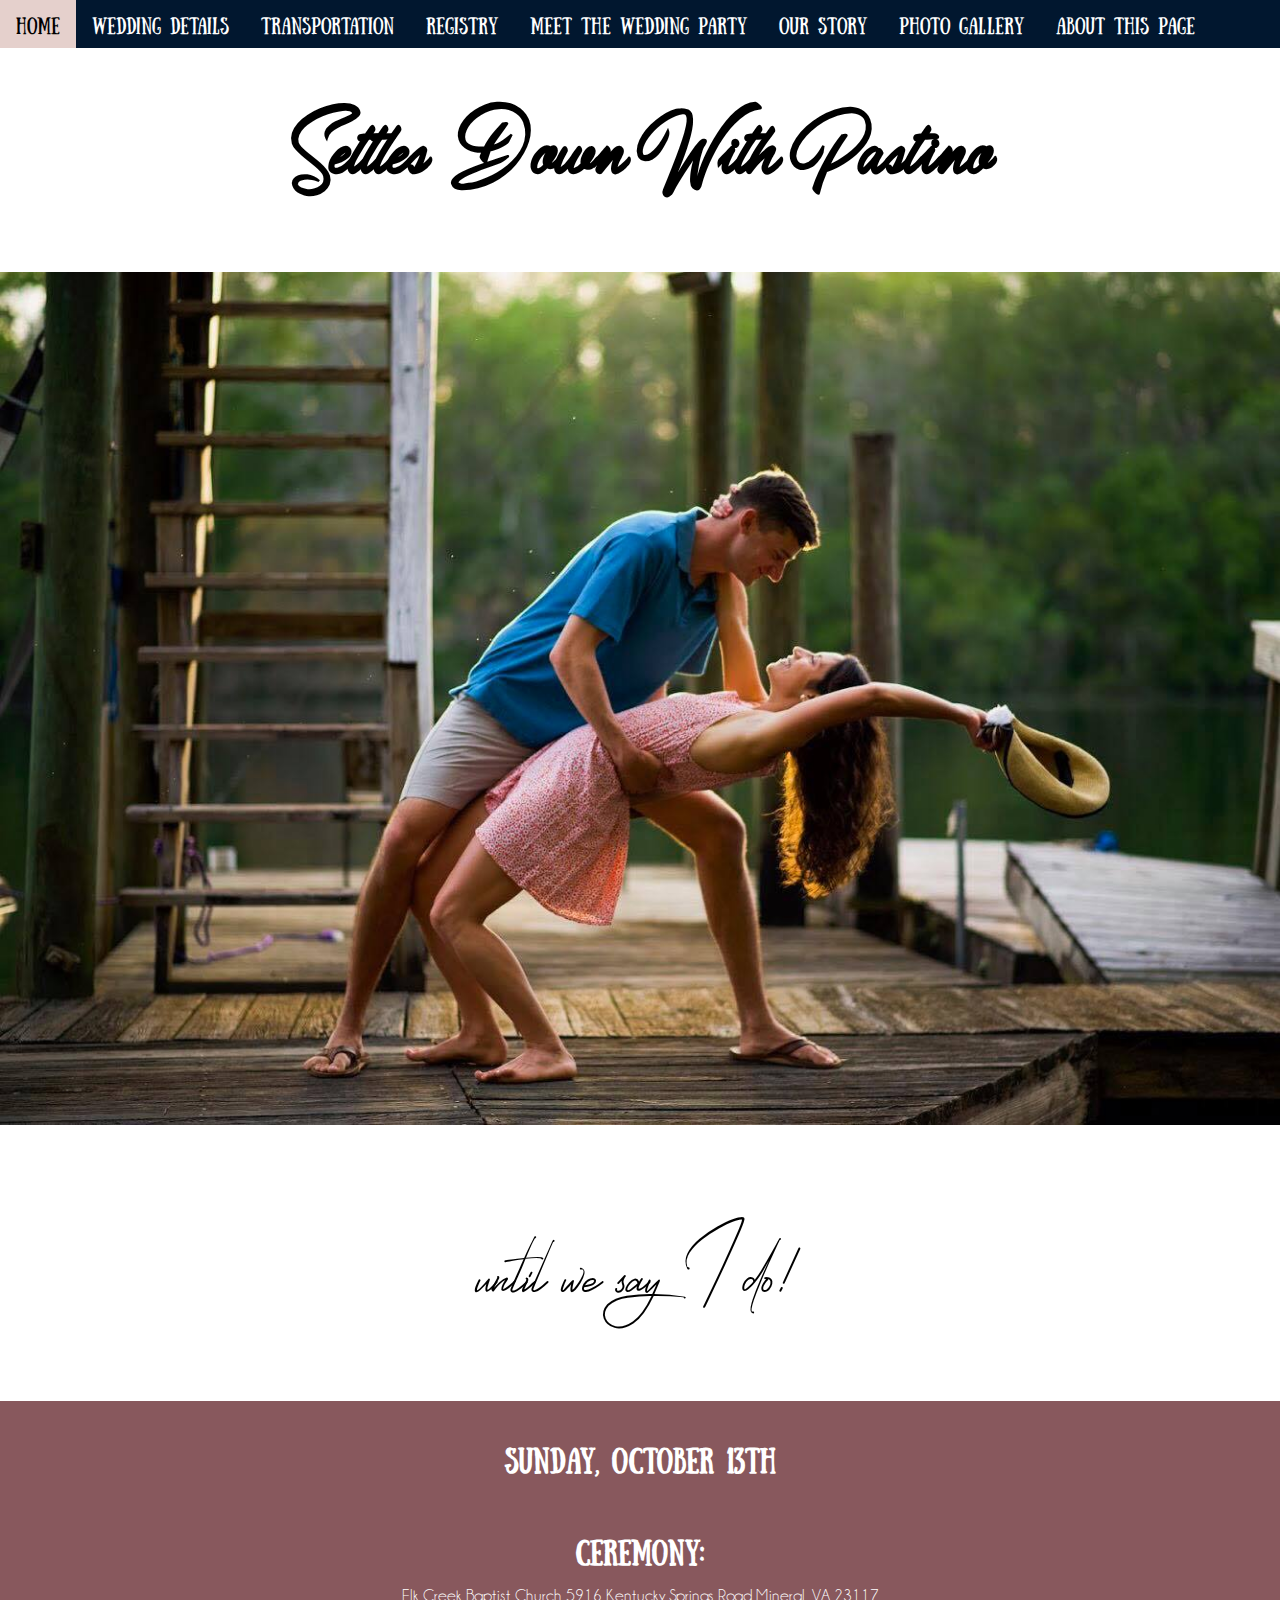
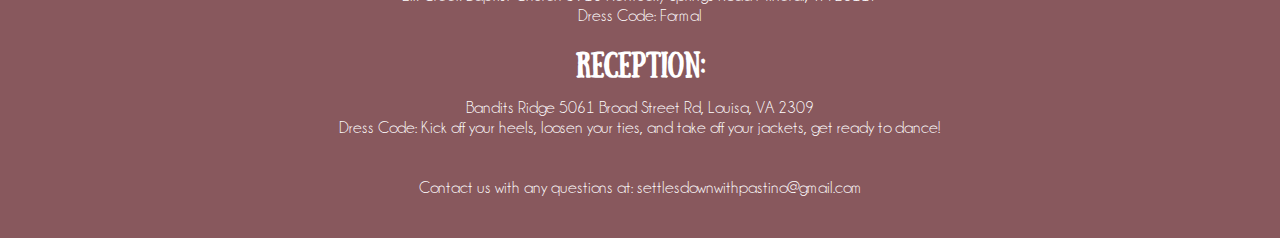
<file: index.html>
<!DOCTYPE html>
<html>
  <head>
    <!-- Global site tag (gtag.js) - Google Analytics -->
<script async src="https://www.googletagmanager.com/gtag/js?id=UA-142066418-1"></script>
<script>
  window.dataLayer = window.dataLayer || [];
  function gtag(){dataLayer.push(arguments);}
  gtag('js', new Date());

  gtag('config', 'UA-142066418-1');
</script>

    <meta charset="utf-8">
    <meta name="viewport" content="width=device-width">
    <title>Jessy & Matt</title>
    <link href="style.css" rel="stylesheet" type="text/css" >
    <link href="https://fonts.googleapis.com/css?family=Roboto"
    rel="stylesheet">
    <link rel="stylesheet" href="https://cdnjs.cloudflare.com/ajax/libs/font-awesome/4.7.0/css/font-awesome.min.css">
    <script src="script.js" ></script>
    <meta property="og:image" content="./photos/dip.jpg">

    <style>

    body {
          text-align: center;
          /* background: url('./photos/dip.jpg') no-repeat center center fixed;
    -webkit-background-size: cover;
    -moz-background-size: cover;
    -o-background-size: cover;
      color:white; */
           }


     p {
       font-size: 400%;;
       font-family:starCity;
     }



    </style>


  </head>


  <body >



    <div class="topnav" id="myTopnav">
      <a href="index.html" class="active">Home</a>
      <a href="Details.html">Wedding Details</a>
      <a href="Transportation.html">Transportation</a>
      <a href="Registry.html">Registry</a>
      <a href="Meet.html">Meet the Wedding Party</a>
      <a href="Story.html">Our Story</a>
      <a href="Gallery.html">Photo Gallery</a>
      <a href="Sophia.html"> About This Page </a>
      <a href="javascript:void(0);" class="icon" onclick="myFunction()">
        <i class="fa fa-bars"></i>
      </a>
    </div>

<!-- <div style="background: url('./photos/dip.jpg')no-repeat center center fixed;
-webkit-background-size: cover;
    -moz-background-size: cover;
    -o-background-size: cover;
    width: 100%;
 height: auto;"> -->
 <h1> Settles   Down   With   Pastino </h1>
</div>
   <img src="./photos/dip.jpg" style="width:100%;">


      <p id="countdown" > </p>

      <p id="until">
        until we say I do!
      </p>


<div style = "color: white; background-color: rgba(106, 46, 53,0.8); ">

  <br>
<h2> Sunday, October 13th </h2>
<br>
  <h2>Ceremony: </h2>
  Elk Creek Baptist Church 5916 Kentucky Springs Road Mineral, VA 23117
  <br>
  Dress Code: Formal
  <h2>Reception:</h2>
  Bandits Ridge 5061 Broad Street Rd, Louisa, VA 2309
  <br>
  Dress Code: Kick off your heels, loosen your ties, and take off your jackets, get ready to dance!
  <br>
  <br>
  <br>
  Contact us with any questions at: settlesdownwithpastino@gmail.com

  <!-- <a href = "mailto:settlesdownwithpastino@gmail.com">settlesdownwithpastino@gmail.com </a> -->
  <br>
  <br>
  <br>


</div>









  </body>
</html>
</file>
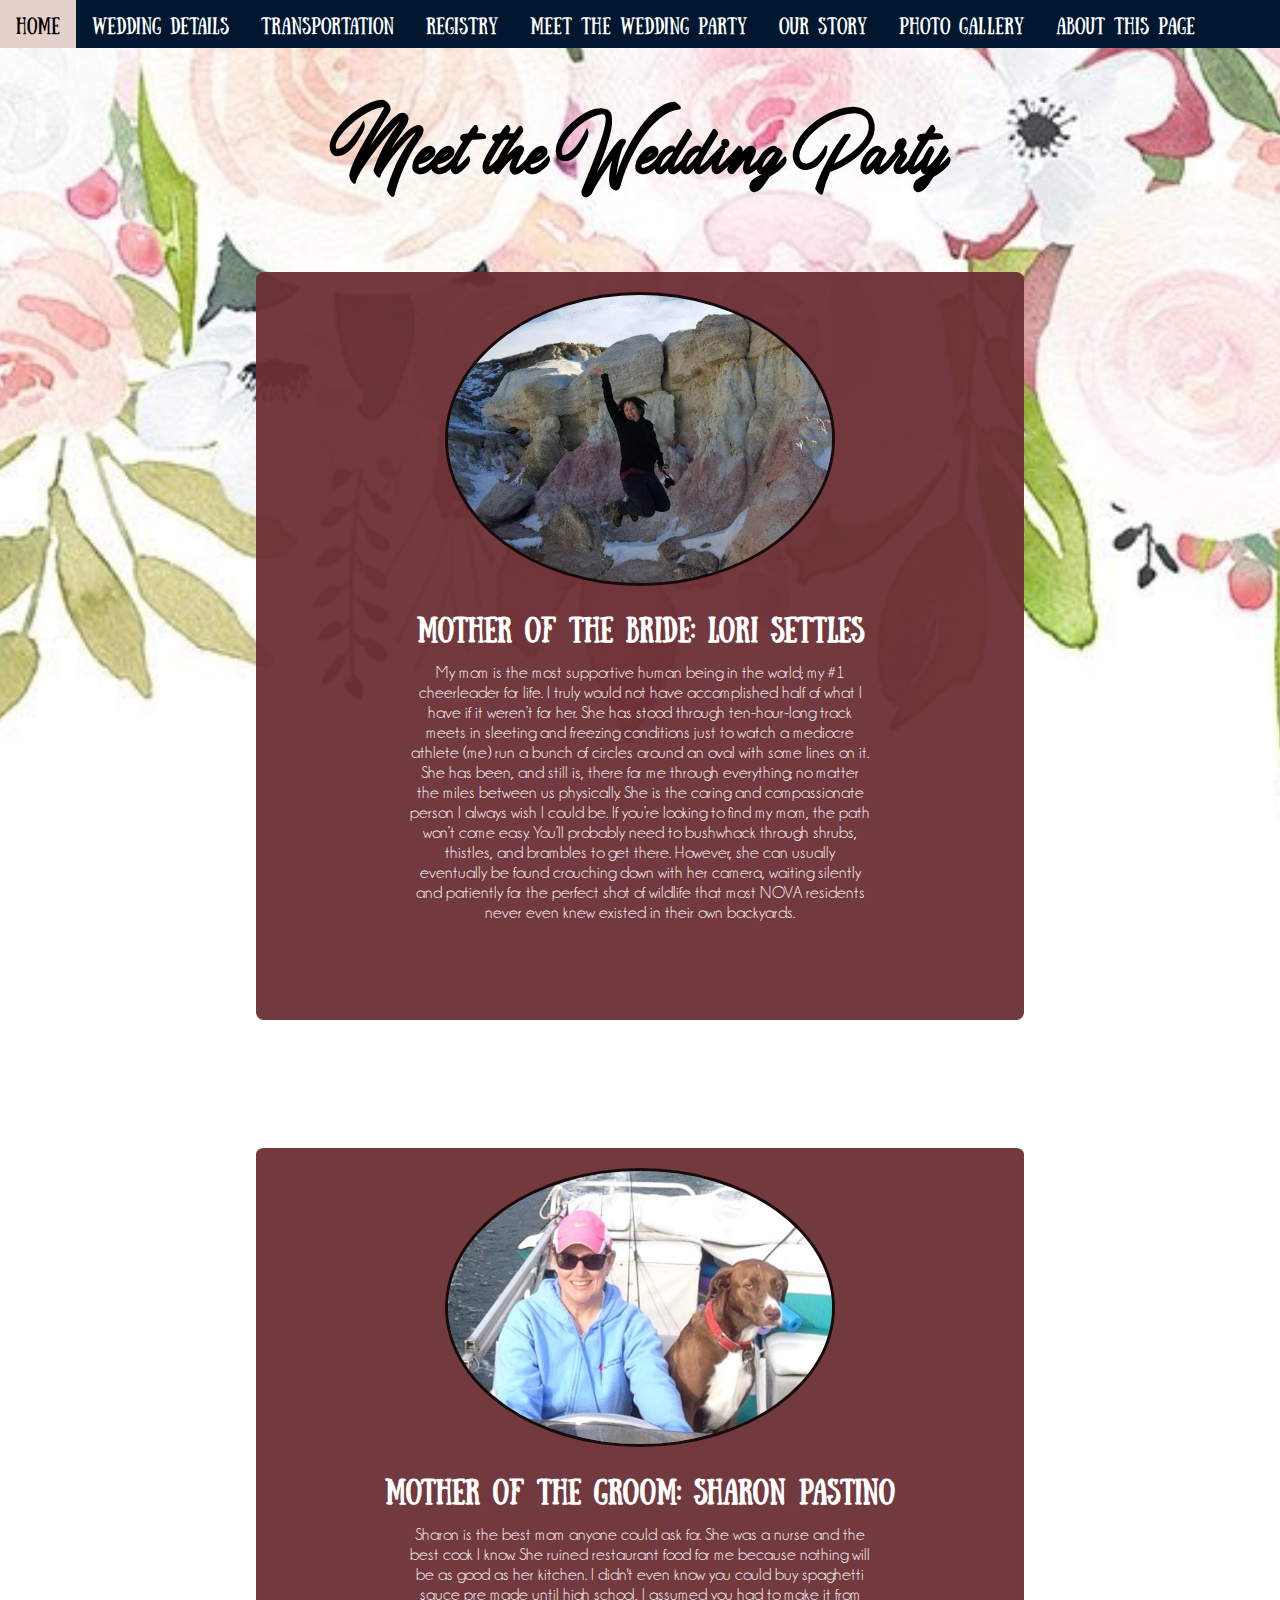
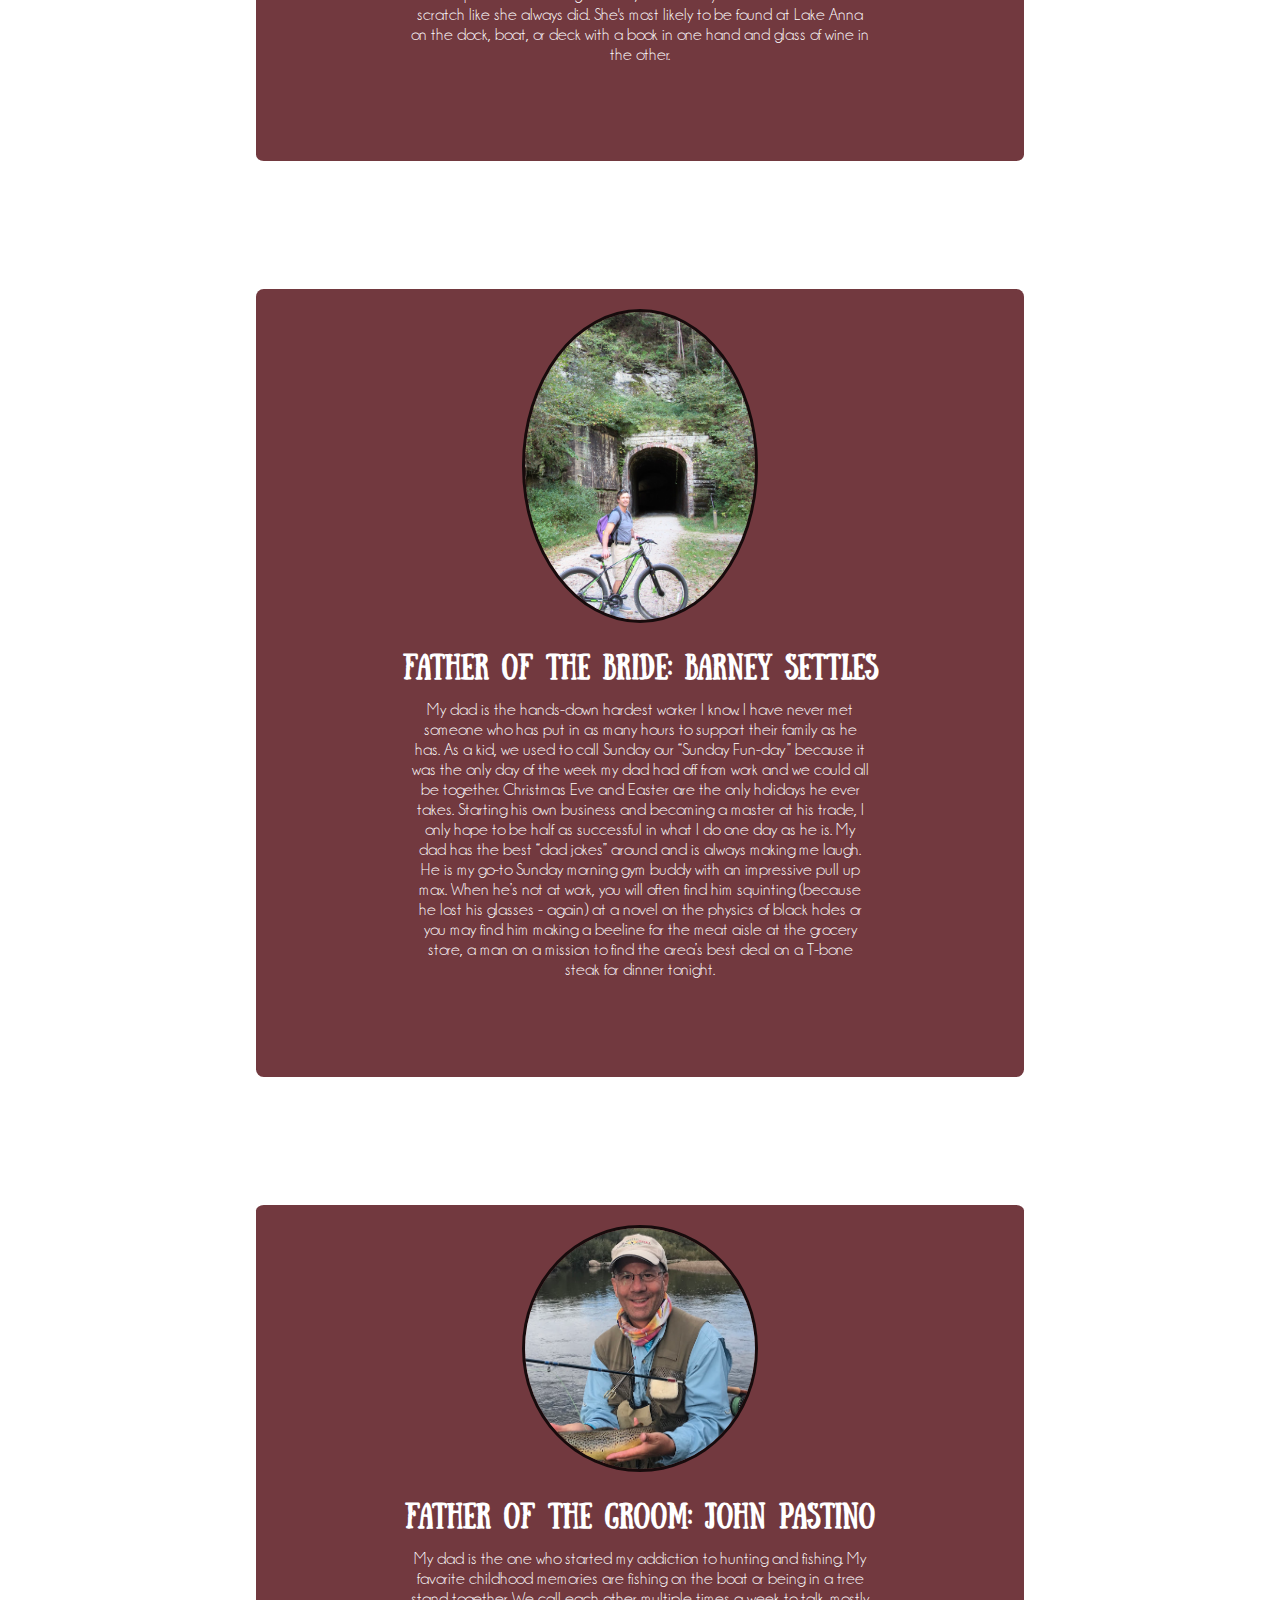
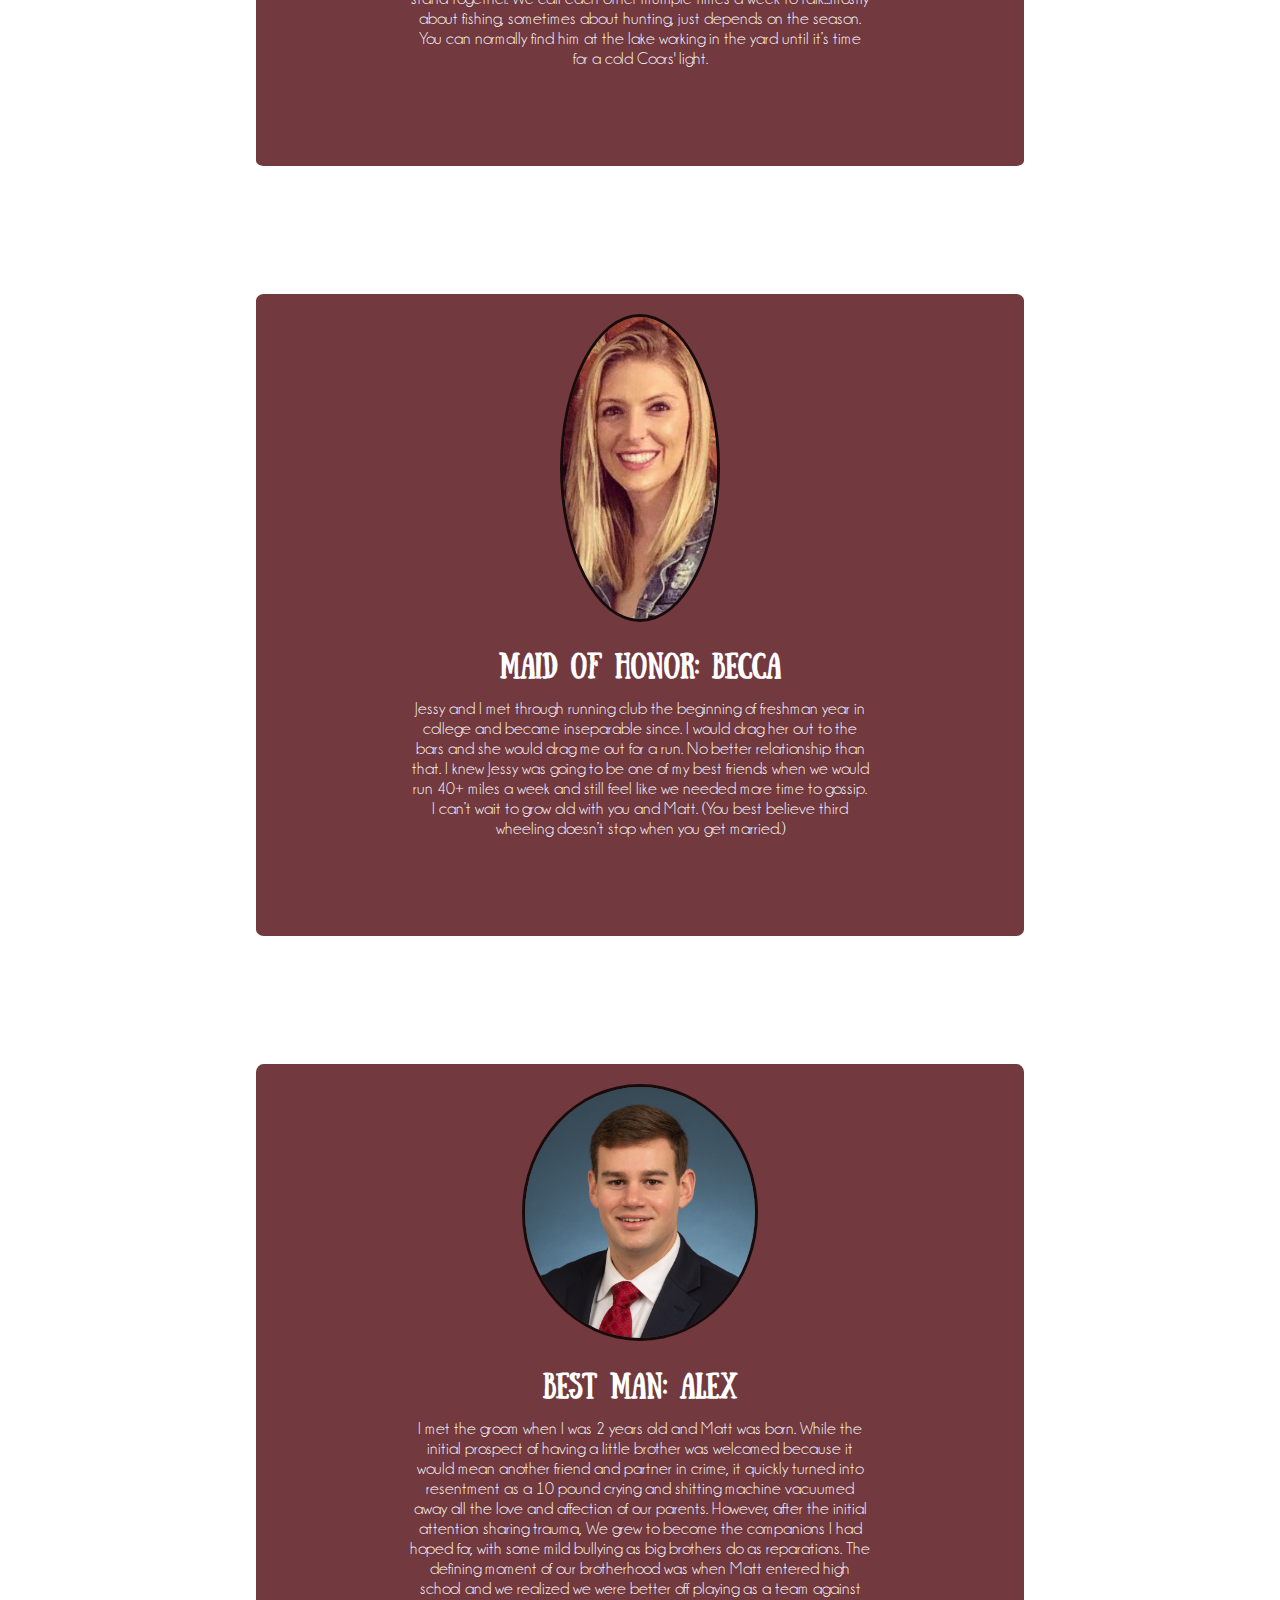
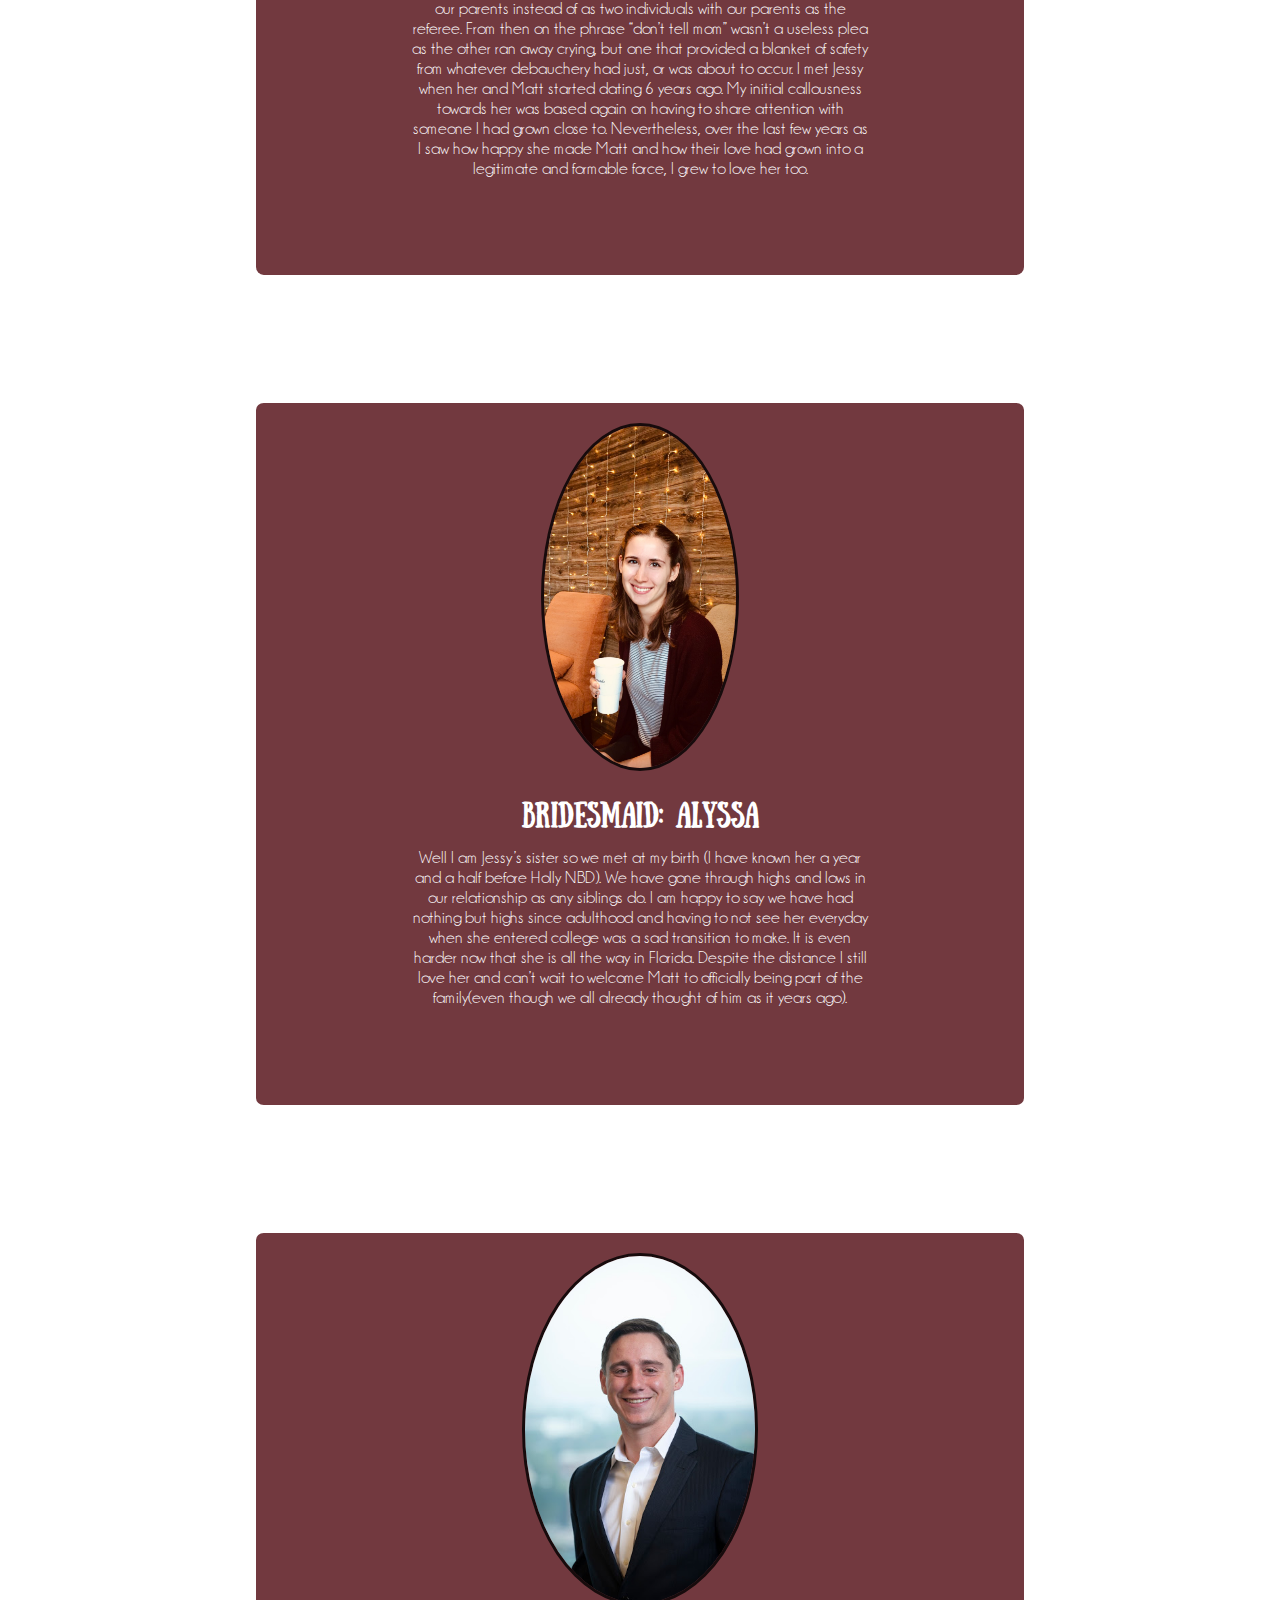
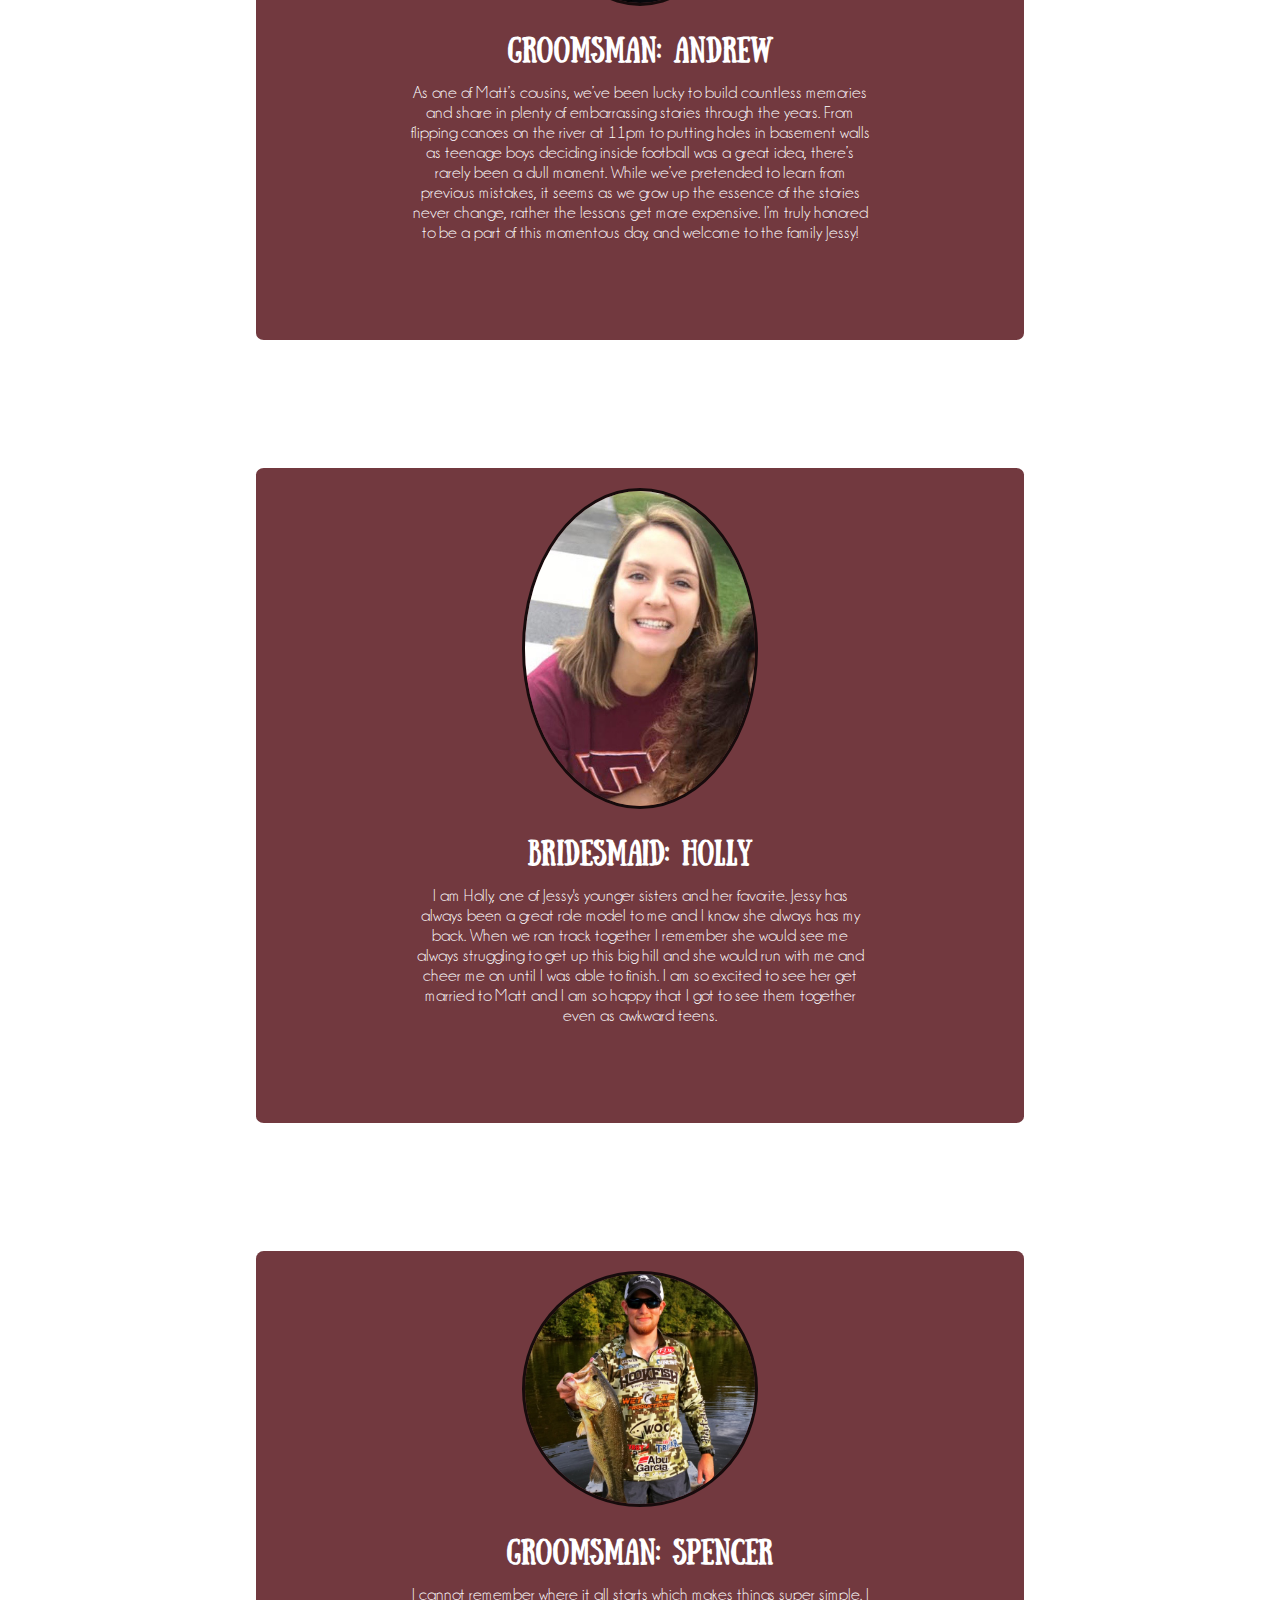
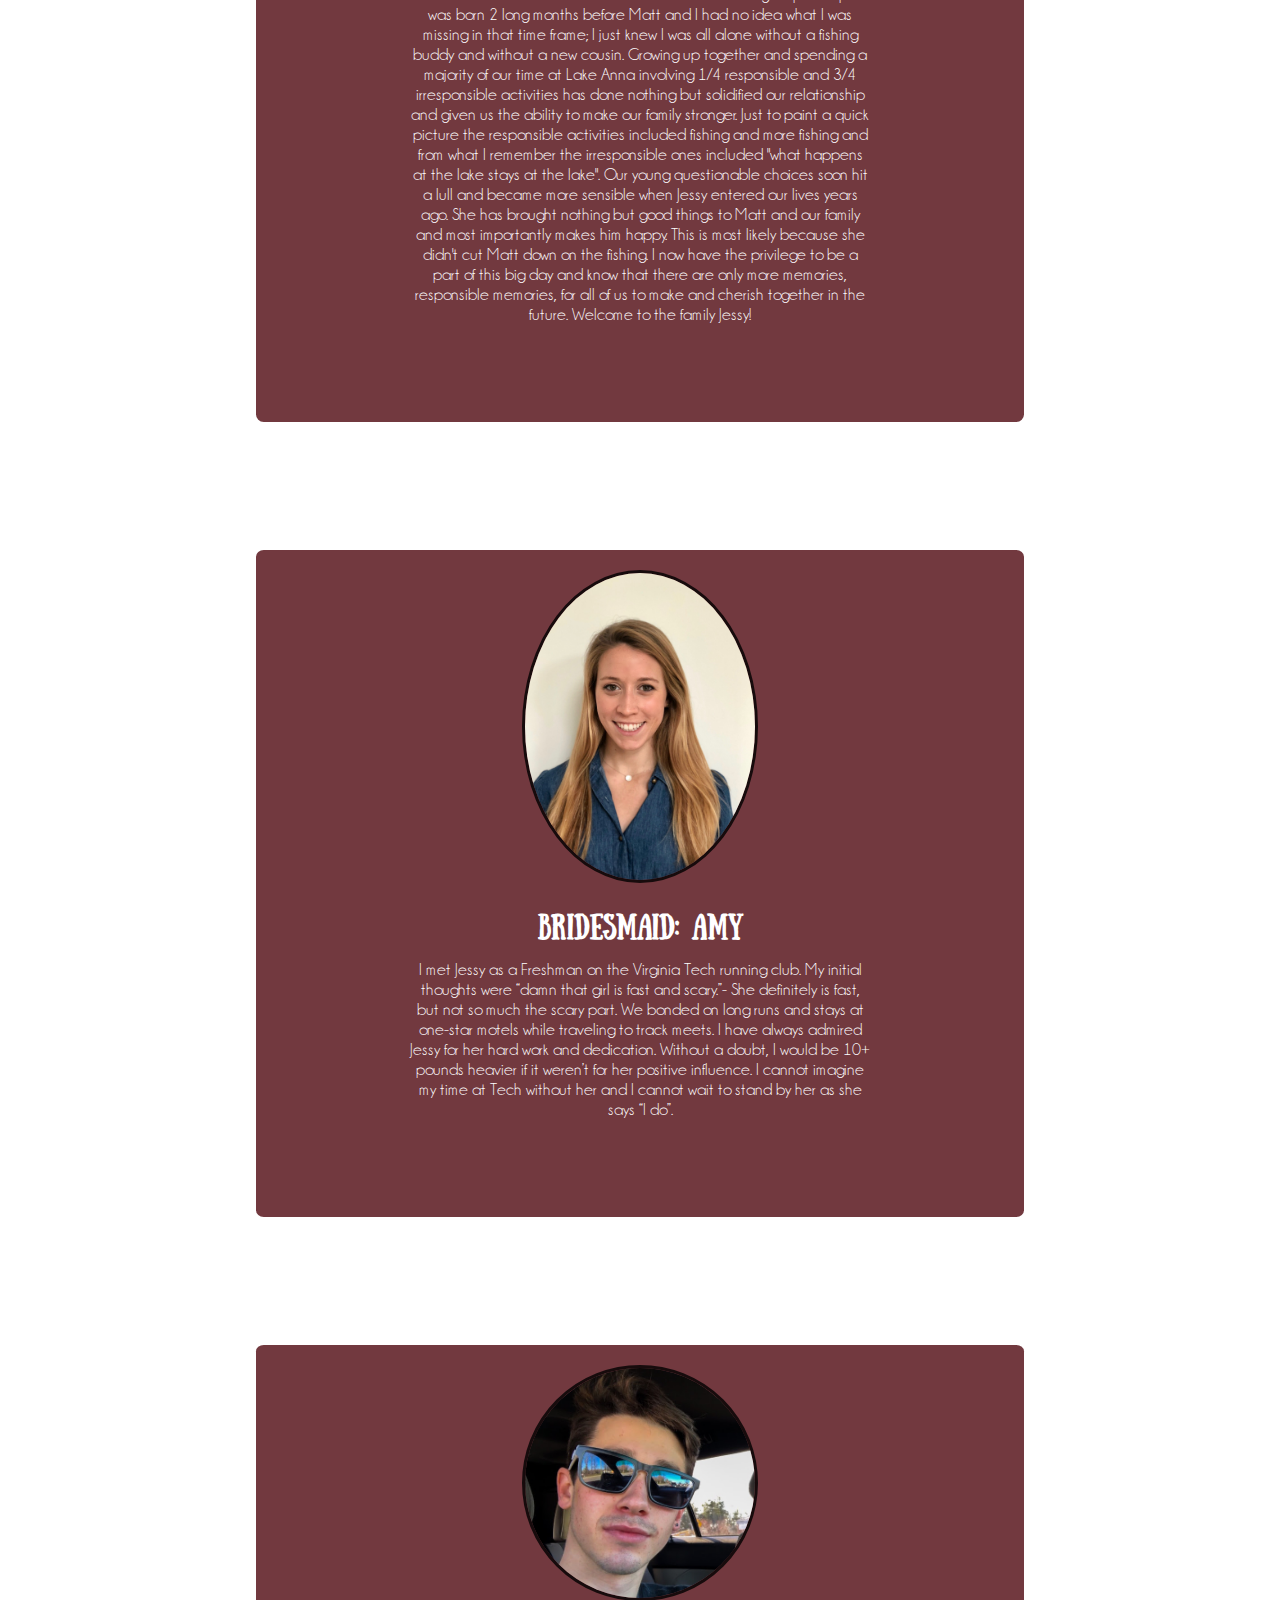
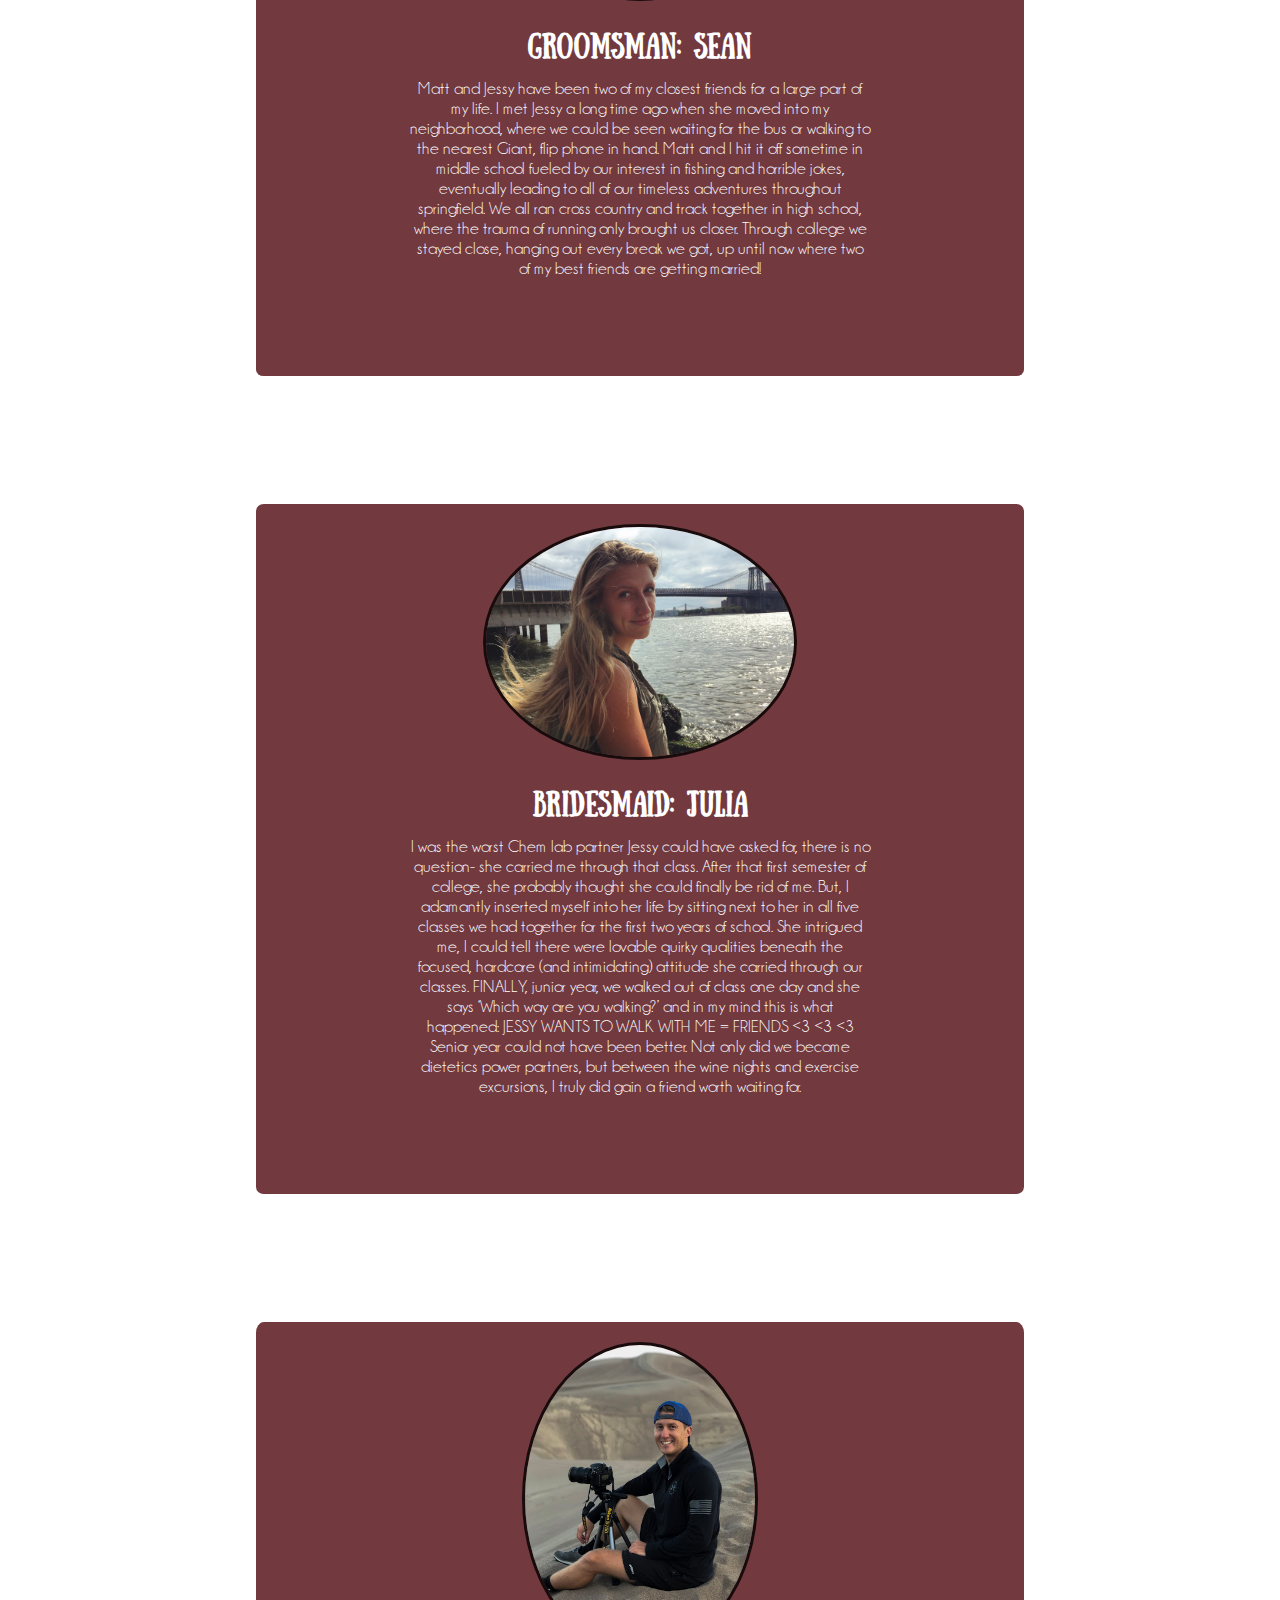
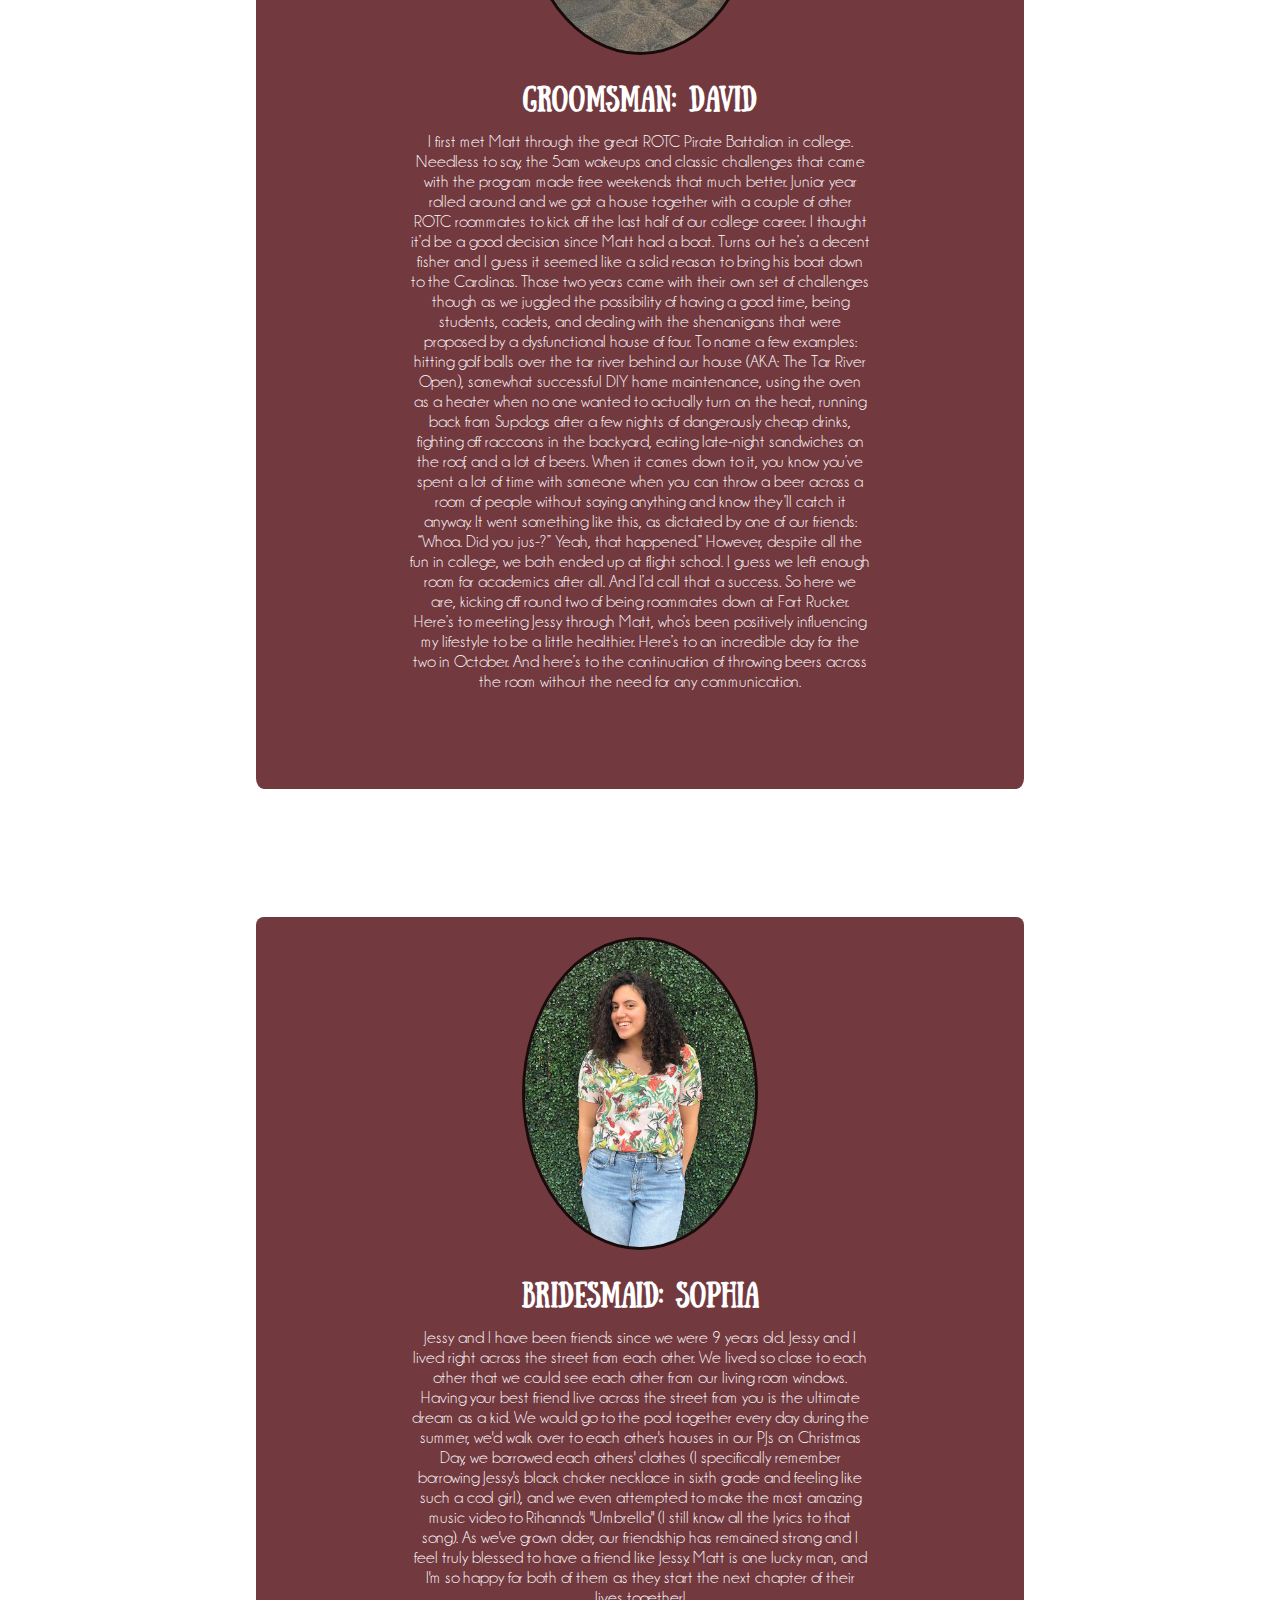
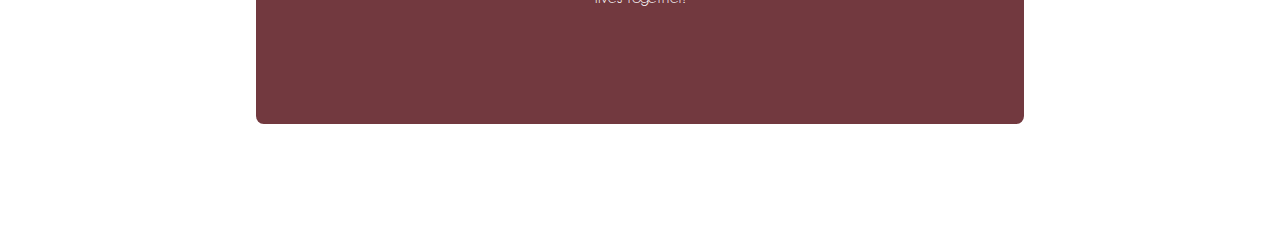
<file: Meet.html>
<!DOCTYPE html>
<html>
  <head>
    <meta charset="utf-8">
    <meta name="viewport" content="width=device-width">
    <title>Jessy & Matt</title>
    <link href="style.css" rel="stylesheet" type="text/css" />
    <link href="https://fonts.googleapis.com/css?family=Roboto" rel="stylesheet">
    <link rel="stylesheet" href="https://cdnjs.cloudflare.com/ajax/libs/font-awesome/4.7.0/css/font-awesome.min.css">
 <script src="script.js" ></script>
    <style>

/* container */
      body{
        background: url("./photos/floralborder.jpg")
        no-repeat center center fixed;
    -webkit-background-size: cover;
    -moz-background-size: cover;
    -o-background-size: cover;
      }



/* left column */
        #brideBios{
        color: white;
        text-align: center;
        /* position: relative; */
        margin-left: 20%;
        margin-right: 20%;
        margin-bottom: 10%;
        background:rgba(106, 46, 53,0.95);
        border-radius: 1%;
        font-size: 17px;
        }
/* right column */
        #groomBios{
        color: white;
        text-align: center;
        /* vertical-align: bottom; */
        /* margin: 20%; */
        background-color: rgba(106, 46, 53,0.95);
        margin-left: 20%;
        margin-right: 20%;
        margin-bottom: 10%;
        border-radius: 1%;
        font-size: 17px;
         }
        #border{
          display:none;
        }
         .defaultPicture{
        border-style: solid;
        border-color: rgba(0, 0, 0, 0.8);
        border-radius: 50%;
         }

        #border{
        width:100%;
        height: auto;
        }

        p{
        margin-left: 20%;
        margin-right: 20%;
        margin-bottom: 10%;
        }
        @media screen and (max-width: 1200px){
              body{
                background:rgba(255,192,203,0.5);

              }
              #border{
                display:none;
              }
              #groomBios {
                color: white;
                text-align: center;
                background-color: rgba(106, 46, 53,0.95);
                margin-left: 1%;
                margin-right: 1%;
                margin-bottom: 10%;
                border-radius: 1%;
                font-size: 17px;
              }
              #brideBios {
                color: white;
                text-align: center;
                background-color: rgba(106, 46, 53,0.95);
                margin-left: 1%;
                margin-right: 1%;
                margin-bottom: 10%;
                border-radius: 1%;
                font-size: 17px;
              }
              p{
              margin-left: 1%;
              margin-right: 1%;
              margin-bottom: 10%;
              }

        }


       </style>


  </head>
  <body>

<img id="border" src="./photos/floralborder.jpg">


    <div class="topnav" id="myTopnav">
      <a href="index.html" >Home</a>
      <a href="Details.html">Wedding Details</a>
      <a href="Transportation.html">Transportation</a>
      <a href="Registry.html">Registry</a>
      <a href="Meet.html" class="active">Meet the Wedding Party</a>
      <a href="Story.html">Our Story</a>
      <a href="Gallery.html">Photo Gallery</a>
      <a href="Sophia.html"> About This Page </a>
      <a href="javascript:void(0);" class="icon" onclick="myFunction()">
        <i class="fa fa-bars"></i>
      </a>
    </div>

  <h1> Meet the Wedding Party </h1>


<div id="meetgrid">


<!-- ~~~~~~~~~~~~~~~~~~~~~~~~~~~~~~~~~~~~~~~~~~~~~~ -->
        <div id="row2" class="bios">

          <div id="brideBios">
            <br>
            <img class="defaultPicture" src="./photos/lori.jpg" style="width:50%; height:auto;">
            <h2> Mother of the Bride: Lori Settles </h2>
            <p>
              My mom is the most supportive human being in the world; my #1 cheerleader for life. I truly would not have accomplished half of what I have if it weren’t for her. She has stood through ten-hour-long track meets in sleeting and freezing conditions just to watch a mediocre athlete (me) run a bunch of circles around an oval with some lines on it. She has been, and still is, there for me through everything; no matter the miles between us physically. She is the caring and compassionate person I always wish I could be. If you’re looking to find my mom, the path won’t come easy. You’ll probably need to bushwhack through shrubs, thistles, and brambles to get there. However, she can usually eventually be found crouching down with her camera, waiting silently and patiently for the perfect shot of wildlife that most NOVA residents never even knew existed in their own backyards.

          </p>
          <br>
          </div>

          <div id="groomBios">
<br>

            <img class="defaultPicture" src="./photos/sharon.jpg" style="width:50%; height:auto;">
              <h2> Mother of the Groom: Sharon Pastino  </h2>
              <p>Sharon is the best mom anyone could ask for. She was a nurse and the best cook I know. She ruined restaurant food for me because nothing will be as good as her kitchen. I didn't even know you could buy spaghetti sauce pre made until high school, I assumed you had to make it from scratch like she always did. She's most likely to be found at Lake Anna on the dock, boat, or deck with a book in one hand and glass of wine in the other.</p>

<br>
          </div>

        </div>

<!-- ~~~~~~~~~~~~~~~~~~~~~~~~~~~~~~~~~~~~~~~~~~~~~~ -->
                <div id="row2" class="bios">

                  <div id="brideBios" >
                    <br>
                    <img class="defaultPicture" src="./photos/barney.jpg" style="width:30%; height:auto;">
                    <h2> Father of the Bride: Barney Settles </h2>

                      <p>
                      My dad is the hands-down hardest worker I know. I have never met someone who has put in as many hours to support their family as he has. As a kid, we used to call Sunday our “Sunday Fun-day” because it was the only day of the week my dad had off from work and we could all be together. Christmas Eve and Easter are the only holidays he ever takes. Starting his own business and becoming a master at his trade, I only hope to be half as successful in what I do one day as he is. My dad has the best “dad jokes” around and is always making me laugh. He is my go-to Sunday morning gym buddy with an impressive pull up max. When he’s not at work, you will often find him squinting (because he lost his glasses - again) at a novel on the physics of black holes or you may find him making a beeline for the meat aisle at the grocery store, a man on a mission to find the area’s best deal on a T-bone steak for dinner tonight.</p>

<br>

                  </div>

                  <div id="groomBios">
<br>
                    <img class="defaultPicture" src="./photos/john.jpg" style="width:30%; height:auto;">
                      <h2> Father of the Groom: John Pastino </h2>
                      <p>
                      My dad is the one who started my addiction to hunting and fishing. My favorite childhood memories are fishing on the boat or being in a tree stand together. We call each other multiple times a week to talk...mostly about fishing, sometimes about hunting, just depends on the season. You can normally find him at the lake working in the yard until it’s time for a cold Coors' light.</p>
                      <br>
                  </div>

                </div>

<!-- ~~~~~~~~~~~~~~~~~~~~~~~~~~~~~~~~~~~~~~~~~~~~~~ -->
                        <div id="row2" class="bios">

                          <div id="brideBios">
                            <br>
                            <img class="defaultPicture" src="./photos/becca.jpg" style="width:20%; height:auto;  border-radius: 50%;">
                            <h2> Maid of Honor: Becca </h2>
                            <p>
                              Jessy and I met through running club the beginning of freshman year in college and became inseparable since. I would drag her out to the bars and she would drag me out for a run. No better relationship than that. I knew Jessy was going to be one of my best friends when we would run 40+ miles a week and still feel like we needed more time to gossip. I can’t wait to grow old with you and Matt. (You best believe third wheeling doesn’t stop when you get married.)


                          </p>
                          <br>
                          </div>

                          <div id="groomBios" >
<br>
                            <img class="defaultPicture" src="./photos/alex.jpg" style="width:30%; height:auto;">
                            <h2> Best Man: Alex </h2>
                            <p>
                            I met the groom when I was 2 years old and Matt was born. While the initial prospect of having a little brother was welcomed because it would mean another friend and partner in crime, it quickly turned into resentment as a 10 pound crying and shitting machine vacuumed away all the love and affection of our parents.
However, after the initial attention sharing trauma, We grew to become the companions I had hoped for, with some mild bullying as big brothers do as reparations.
The defining moment of our brotherhood was when Matt entered high school and we realized we were better off playing as a team against our parents instead of as two individuals with our parents as the referee. From then on the phrase “don’t tell mom” wasn’t a useless plea as the other ran away crying, but one that provided a blanket of safety from whatever debauchery had just, or was about to occur.
I met Jessy when her and Matt started dating 6 years ago. My initial callousness towards her was based again on having to share attention with someone I had grown close to. Nevertheless, over the last few years as I saw how happy she made Matt and how their love had grown into a legitimate and formable force, I grew to love her too.</p>
<br>
                          </div>

                        </div>

<!-- ~~~~~~~~~~~~~~~~~~~~~~~~~~~~~~~~~~~~~~~~~~~~~~ -->
                <div id="row2" class="bios">

                  <div id="brideBios">
                    <br>
                    <img class="defaultPicture" src="./photos/alyssa.JPG" style="width:25%; height:auto;">
                    <h2> Bridesmaid: Alyssa </h2>
                    <p>
                      Well I am Jessy’s sister so we met at my birth (I have known her a year and a half before Holly NBD). We have gone through highs and lows in our relationship as any siblings do. I am happy to say we have had nothing but highs since adulthood and having to not see her everyday when she entered college was a sad transition to make. It is even harder now that she is  all the way in Florida. Despite the distance I still love her and can’t wait to welcome Matt to officially being part of the family(even though we all already thought of him as it years ago).

                  </p>
                  <br>
                  </div>

                  <div id="groomBios">
<br>
                    <img class="defaultPicture" src="./photos/andrew.jpg" style="width:30%; height:auto;">
                    <h2> Groomsman: Andrew </h2>
                    <p>
                      As one of Matt’s cousins, we’ve been lucky to build countless memories and share in plenty of embarrassing stories through the years. From flipping canoes on the river at 11pm to putting holes in basement walls as teenage boys deciding inside football was a great idea, there’s rarely been a dull moment. While we’ve pretended to learn from previous mistakes, it seems as we grow up the essence of the stories never change, rather the lessons get more expensive.
                    I’m truly honored to be a part of this momentous day, and welcome to the family Jessy!
                    </p>
<br>
                  </div>

                </div>

<!-- ~~~~~~~~~~~~~~~~~~~~~~~~~~~~~~~~~~~~~~~~~~~~~~ -->
<div id="row2" class="bios">

<div id="brideBios">
  <br>
<img class="defaultPicture" src="./photos/holly.jpg" style="width:30%; height:auto;">
<h2> Bridesmaid: Holly </h2>
<p>
I am Holly, one of Jessy's younger sisters and her favorite. Jessy has always been a great role model to me and I know she always has my back. When we ran track together I remember she would see me always struggling to get up this big hill and she would run with me and cheer me on until I was able to finish. I am so excited to see her get married to Matt and I am so happy that I got to see them together even as awkward teens.

</p>
<br>
</div>

<div id="groomBios">
<br>
<img class="defaultPicture" src="./photos/spencer.JPG" style="width:30%; height:auto;">
<h2> Groomsman: Spencer </h2>
<p>
I cannot remember where it all starts which makes things super simple. I was born 2 long months before Matt and I had no idea what I was missing in that time frame; I just knew I was all alone without a fishing buddy and without a new cousin. Growing up together and spending a majority of our time at Lake Anna involving 1/4 responsible and 3/4 irresponsible activities has done nothing but solidified our relationship and given us the ability to make our family stronger. Just to paint a quick picture the responsible activities included fishing and more fishing and from what I remember the irresponsible ones included "what happens at the lake stays at the lake". Our young questionable choices soon hit a lull and became more sensible when Jessy entered our lives years ago. She has brought nothing but good things to Matt and our family and most importantly makes him happy. This is most likely because she didn't cut Matt down on the fishing. I now have the privilege to be a part of this big day and know that there are only more memories, responsible memories, for all of us to make and cherish together in the future. Welcome to the family Jessy! </p>


<br>
</div>

</div>

<!-- ~~~~~~~~~~~~~~~~~~~~~~~~~~~~~~~~~~~~~~~~~~~~~~ -->
<div id="row2" class="bios">

<div id="brideBios">
  <br>
<img class="defaultPicture" src="./photos/amy.jpg" style="width:30%; height:auto;">
<h2> Bridesmaid: Amy </h2>
<p>
  I met Jessy as a Freshman on the Virginia Tech running club. My initial thoughts were “damn that girl is fast and scary.”- She definitely is fast, but not so much the scary part. We bonded on long runs and stays at one-star motels while traveling to track meets. I have always admired Jessy for her hard work and dedication. Without a doubt, I would be 10+ pounds heavier if it weren’t for her positive influence. I cannot imagine my time at Tech without her and I cannot wait to stand by her as she says “I do”.

</p>
<br>
</div>

<div id="groomBios" >
<br>
<img class="defaultPicture" src="./photos/shawn.jpg" style="width:30%; height:auto;">
<h2> Groomsman: Sean </h2>
<p>
Matt and Jessy have been two of my closest friends for a large part of my life. I met Jessy a long time ago when she moved into my neighborhood, where we could be seen waiting for the bus or walking to the nearest Giant, flip phone in hand. Matt and I hit it off sometime in middle school fueled by our interest in fishing and horrible jokes, eventually leading to all of our timeless adventures throughout springfield. We all ran cross country and track together in high school, where the trauma of running only brought us closer. Through college we stayed close, hanging out every break we got, up until now where two of my best friends are getting married!
</p>
<br>
</div>

</div>

<!-- ~~~~~~~~~~~~~~~~~~~~~~~~~~~~~~~~~~~~~~~~~~~~~~ -->
<div id="row2" class="bios">

<div id="brideBios">
  <br>
<img class="defaultPicture" src="./photos/julia.JPG" style="width:40%; height:auto;">
<h2> Bridesmaid: Julia </h2>
<p>
  I was the worst Chem lab partner Jessy could have asked for, there is no question- she carried me through that class. After that first semester of college, she probably thought she could finally be rid of me. But, I adamantly inserted myself into her life by sitting next to her in all five classes we had together for the first two years of school. She intrigued me, I could tell there were lovable quirky qualities beneath the focused, hardcore (and intimidating) attitude she carried through our classes. FINALLY, junior year, we walked out of class one day and she says ‘Which way are you walking?’ and in my mind this is what happened: JESSY WANTS TO WALK WITH ME = FRIENDS <3 <3 <3
  Senior year could not have been better. Not only did we become dietetics power partners, but between the wine nights and exercise excursions, I truly did gain a friend worth waiting for.

</p>
<br>
</div>

<div id="groomBios">
<br>
<img class="defaultPicture" src="./photos/david.jpg" style="width:30%; height:auto;">
<h2> Groomsman: David </h2>
<p>
I first met Matt through the great ROTC Pirate Battalion in college. Needless to say, the 5am wakeups and classic challenges that came with the program made free weekends that much better. Junior year rolled around and we got a house together with a couple of other ROTC roommates to kick off the last half of our college career. I thought it’d be a good decision since Matt had a boat. Turns out he’s a decent fisher and I guess it seemed like a solid reason to bring his boat down to the Carolinas. Those two years came with their own set of challenges though as we juggled the possibility of having a good time, being students, cadets, and dealing with the shenanigans that were proposed by a dysfunctional house of four. To name a few examples: hitting golf balls over the tar river behind our house (AKA: The Tar River Open), somewhat successful DIY home maintenance, using the oven as a heater when no one wanted to actually turn on the heat, running back from Supdogs after a few nights of dangerously cheap drinks, fighting off raccoons in the backyard, eating late-night sandwiches on the roof, and a lot of beers. When it comes down to it, you know you’ve spent a lot of time with someone when you can throw a beer across a room of people without saying anything and know they’ll catch it anyway. It went something like this, as dictated by one of our friends: “Whoa. Did you jus-?” Yeah, that happened.” However, despite all the fun in college, we both ended up at flight school. I guess we left enough room for academics after all. And I’d call that a success. So here we are, kicking off round two of being roommates down at Fort Rucker. Here’s to meeting Jessy through Matt, who’s been positively influencing my lifestyle to be a little healthier. Here’s to an incredible day for the two in October. And here’s to the continuation of throwing beers across the room without the need for any communication.
</p>
<br>
</div>

</div>
<div id="groomBios">
<br>
<img class="defaultPicture" src="./photos/sophia2.jpg" style="width:30%; height:auto;">
<h2> Bridesmaid: Sophia </h2>
<p>
Jessy and I have been friends since we were 9 years old. Jessy and I lived right across the street from each other. We lived so close to each other that we could see each other from our living room windows. Having your best friend live across the street from you is the ultimate dream as a kid. We would go to the pool together every day during the summer, we'd walk over to each other's houses in our PJs on Christmas Day, we borrowed each others' clothes (I specifically remember borrowing Jessy's black choker necklace in sixth grade and feeling like such a cool girl), and we even attempted to make the most amazing music video to Rihanna's "Umbrella" (I still know all the lyrics to that song). As we've grown older, our friendship has remained strong and I feel truly blessed to have a friend like Jessy. Matt is one lucky man, and I'm so happy for both of them as they start the next chapter of their lives together!
</p>
<br>
<br>

</div>






</div>
<!-- end of grid -->


  </body>
</html>



<!-- One of my favorite memories with Jessy is when we attempted to create a music video to Rihanna's "Umbrella". We took this very seriously. We memorized every single lyric and forced our little sisters to hold the garden hose and spray water over us and record us as we sang and danced to the song. In the end we got mad at Izzy and Holly for not making the "rain" look realistic enough, and we canceled the whole production.   -->


<!-- #meetgrid{
      display:grid;
      grid-template-rows: 14.2% 14.2% 14.2% 14.2% 14.2% 14.2% 14.2% ;

      }
      .bios{
        display:grid;
        grid-template-columns: 50% 50%;
        width:100%;
        height:100%;
      }  -->
</file>
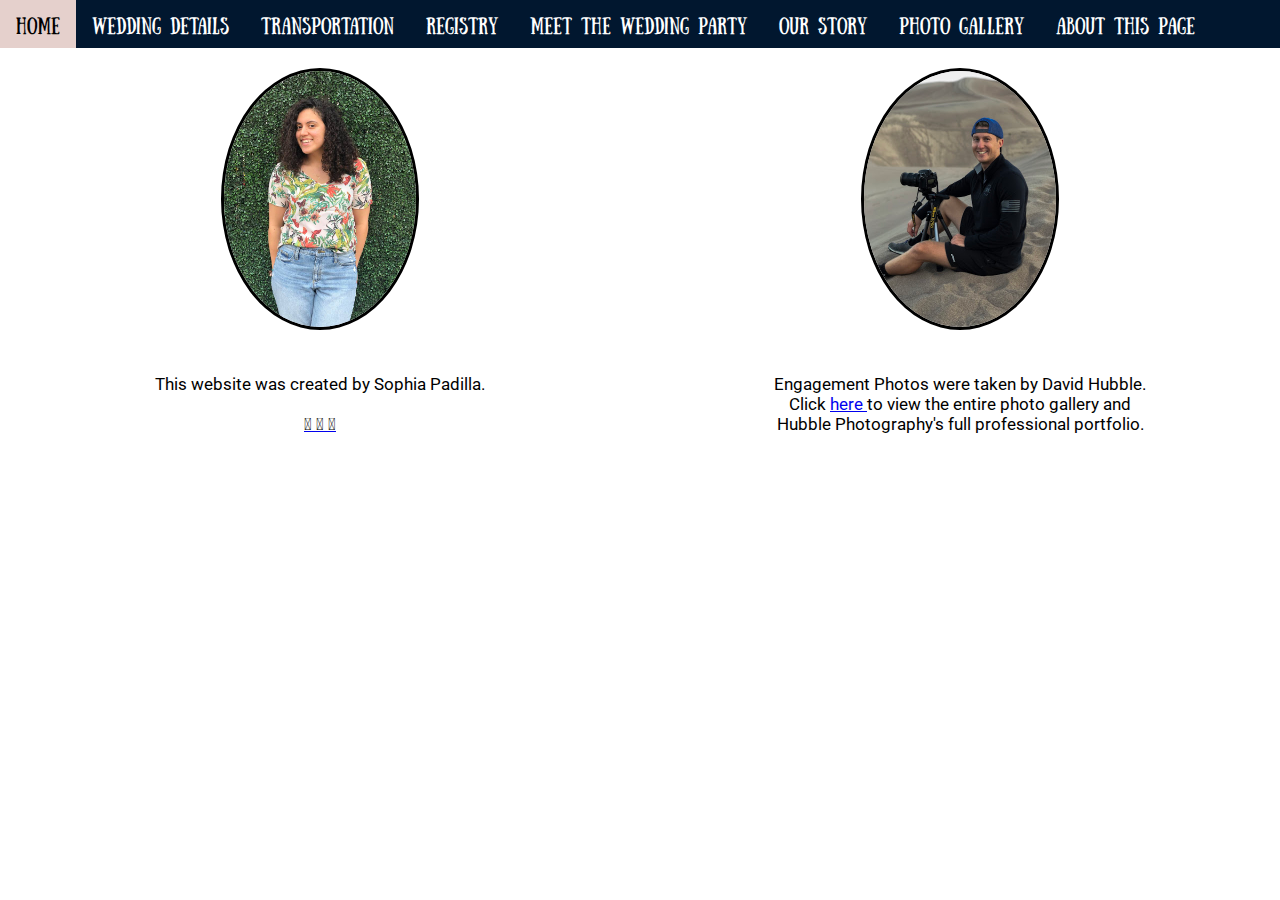
<file: Sophia.html>
<!DOCTYPE html>
<html>
  <head>
    <meta charset="utf-8">
    <meta name="viewport" content="width=device-width">
    <title>Jessy & Matt</title>
    <link href="style.css" rel="stylesheet" type="text/css" >
    <link href="https://fonts.googleapis.com/css?family=Roboto"
    rel="stylesheet">
    <link rel="stylesheet" href="https://cdnjs.cloudflare.com/ajax/libs/font-awesome/4.7.0/css/font-awesome.min.css">
    <link rel="stylesheet" href="https://cdnjs.cloudflare.com/ajax/libs/font-awesome/4.7.0/css/font-awesome.min.css">
    <link rel="stylesheet" href="https://use.fontawesome.com/releases/v5.8.1/css/all.css" integrity="sha384-50oBUHEmvpQ+1lW4y57PTFmhCaXp0ML5d60M1M7uH2+nqUivzIebhndOJK28anvf" crossorigin="anonymous">
    <script src="script.js" ></script>
    <meta property="og:image" content="./photos/dip.jpg">
    <style>
      body{
        text-align: center;
        /* background-color: rgba(106, 46, 53,0.9);  */
      }

      div{
        font-family: Roboto;
      }

      i{
        color: black;
      }

      img{
        border-radius:50%;
        position:relative;
        margin-left:10%;
        margin-right:10%;
        width: 50%;
        height: auto;
        border-style: solid;

      }

      #icons{
        margin-left: 10%;
        margin-right: 10%;
        width: 80%;
        height: auto;
        display: table;
      }

      #container{
        display: grid;
        grid-template-columns: 50% 50%;
        width: 100%;
        height: 100%;
      }

      </style>

  </head>

<body>

<div class="topnav" id="myTopnav">
      <a href="index.html" >Home</a>
      <a href="Details.html">Wedding Details</a>
      <a href="Transportation.html">Transportation</a>
      <a href="Registry.html">Registry</a>
      <a href="Meet.html">Meet the Wedding Party</a>
      <a href="Story.html">Our Story</a>
      <a href="Gallery.html">Photo Gallery</a>
      <a href="Sophia.html" class="active"> About This Page </a>
      <a href="javascript:void(0);" class="icon" onclick="myFunction()">
        <i class="fa fa-bars"></i>
      </a>
    </div>


    <div id="container">
        <div id="sophia" style="margin-left:20%; margin-right:20%;">
  <br>
    <img src="./photos/sophia2.jpg" >
    <br>
    <br>
    <br>
    This website was created by Sophia Padilla.
    <br>
    <br>
    <div id = "icons">
      <a href="https://github.com/SophiaP31/">
      <i class="fab fa-github-square fa-7x" ></i></a>
      <a href="https://www.linkedin.com/in/sophia-padilla-a36b04a9/">
      <i class="fab fa-linkedin fa-7x"></i> </a>
      <a href="mailto:sap8ht@virginia.edu">
      <i class="fas fa-envelope-square fa-7x"></i></a>
      </div>
      <br>
      <br>
      <br>
          </div>

        <div id="david" style="margin-left:20%; margin-right:20%;">
    <br>
    <img src="./photos/david.jpg" >
    <br>
    <br>
    <br>
    Engagement Photos were taken by David Hubble. Click <a href="https://hubble.myportfolio.com/engagement">here </a>to view the entire photo gallery and Hubble Photography's full professional portfolio.
    <br>
    <br>
    <!-- <div id = "icons">
      <a href="https://www.facebook.com/hubbledavid">
      <i class="fab fa-facebook-square fa-7x" ></i></a>
      <a href="https://www.instagram.com/david_hubble/">
      <i class="fab fab-adobe fa-7x"></i> </a>
      <a href="mailto:sap8ht@virginia.edu">
      <i class="fas fab-instagram-square fa-7x"></i></a>
      </div>
      <br>
      <br>
      <br>
            </div>
      </div> -->





  </body>
  </html>
</file>
<file: style.css>
/* ~~~~~~~FONTS ~~~~~~~~~~~~~*/

@font-face {
  font-family: beautyAndBeast;
  src: url("fonts/beautyAndBeast.otf");
}

@font-face {
  font-family: fridayVibes;
  src: url("fonts/fridayVibes.ttf");
}

@font-face {
  font-family: bestTones;
  src: url("fonts/bestTones.ttf");
}
@font-face {
  font-family: starCity;
  src: url("fonts/starCity.ttf");
}
@font-face {
  font-family: modista;
  src: url("./fonts/modistaScript.ttf");
}
@font-face {
  font-family: Fontrust;
  src: url("./fonts/Fontrust.ttf");
}
@font-face {
  font-family: Monogram;
  src: url("./fonts/Monogram.ttf");
}
@font-face {
  font-family: Sweety;
  src: url("./fonts/SweetyScript.ttf");
}
@font-face {
  font-family: Sunday;
  src: url("./fonts/Sunday-Regular.ttf");
}
@font-face {
  font-family: CarolinaM;
  src: url("./fonts/CarolinaM.ttf");
}
@font-face {
  font-family: LoveMe;
  src: url("./fonts/KGDoYouLoveMe.ttf");
}
@font-face {
  font-family: Champ;
  src: url("./fonts/Champagne.ttf");
}



/*~~~~~~~~~~Every Page~~~~~~~~~~*/
html{
  width:100%;
  margin: 0;
}
body{
  width: 100%;
  margin: 0;
  font-family: Champ;
  font-size: 17px;

}


h1{text-align: center;
font-family: CarolinaM;
font-size: 450%;
}

h2{
  font-family: Sunday;
}


/* ~~~~~~~~~~~~~Navigation Bar~~~~~~~~~ */

.topnav {
  overflow: hidden;
  background-color: #01172F;
  color: white;
  /* background-color:rgb(255, 255, 255,0.4); */
  font-family: Sunday;
  font-size: 300px;
  position: -webkit-sticky; /* Safari */
  position: sticky;
  top: 0;
  width: 100%;
  height: auto;

}

.topnav a {
  float: left;
  display: block;
  color: white;
  text-align: center;
  padding: 14px 16px;
  text-decoration: none;
  font-size: 17px;
  position: sticky;

}

.topnav a:hover {
  background-color: #E5D0cc ;
  color: black;
}

.active {
  /* background-color: #6A2E35; ;
  color: white; */
}


.topnav .icon {
  display: none;
}

@media screen and (max-width: 1200px) {
  /* .topnav a:not(:first-child) {display: none;} */
  .topnav a {display: none;}
  .topnav a.icon {
    float: right;
    display: block;
    border-radius: 50%;
    background-color: white;
    color: black;
  }
  .topnav {
    background-color: none;
    position: sticky;
  }
  h1{
    font-size: 200%;
  }
}

@media screen and (max-width: 1200px) {
  .topnav.responsive {position: sticky;}
  .topnav.responsive .icon {
    position: absolute;
    right: 0;
    top: 0;
    display: block;


  }
  .topnav.responsive a {
    float: none;
    display: block;
    text-align: left;
  }
}








/* colors:
#01172F dark blue
 #E5D0cc light pink
 */
</file>
